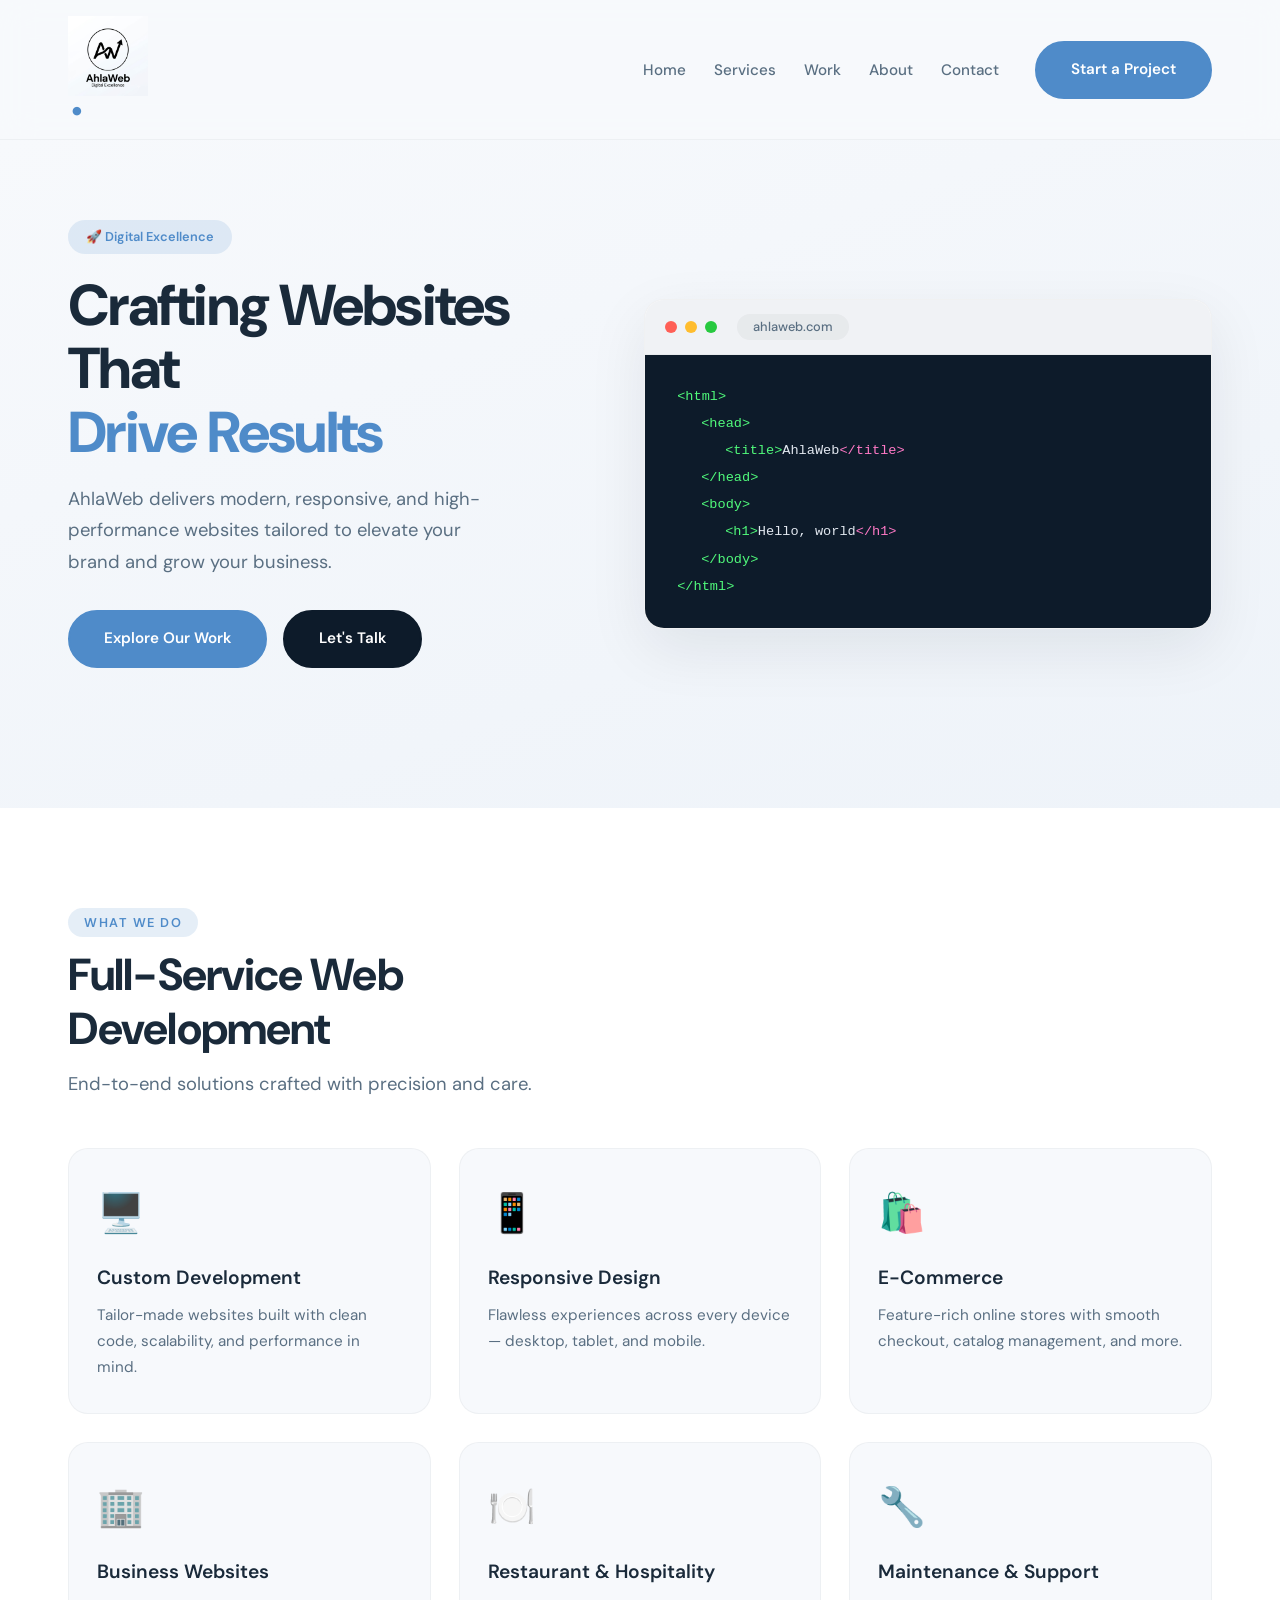
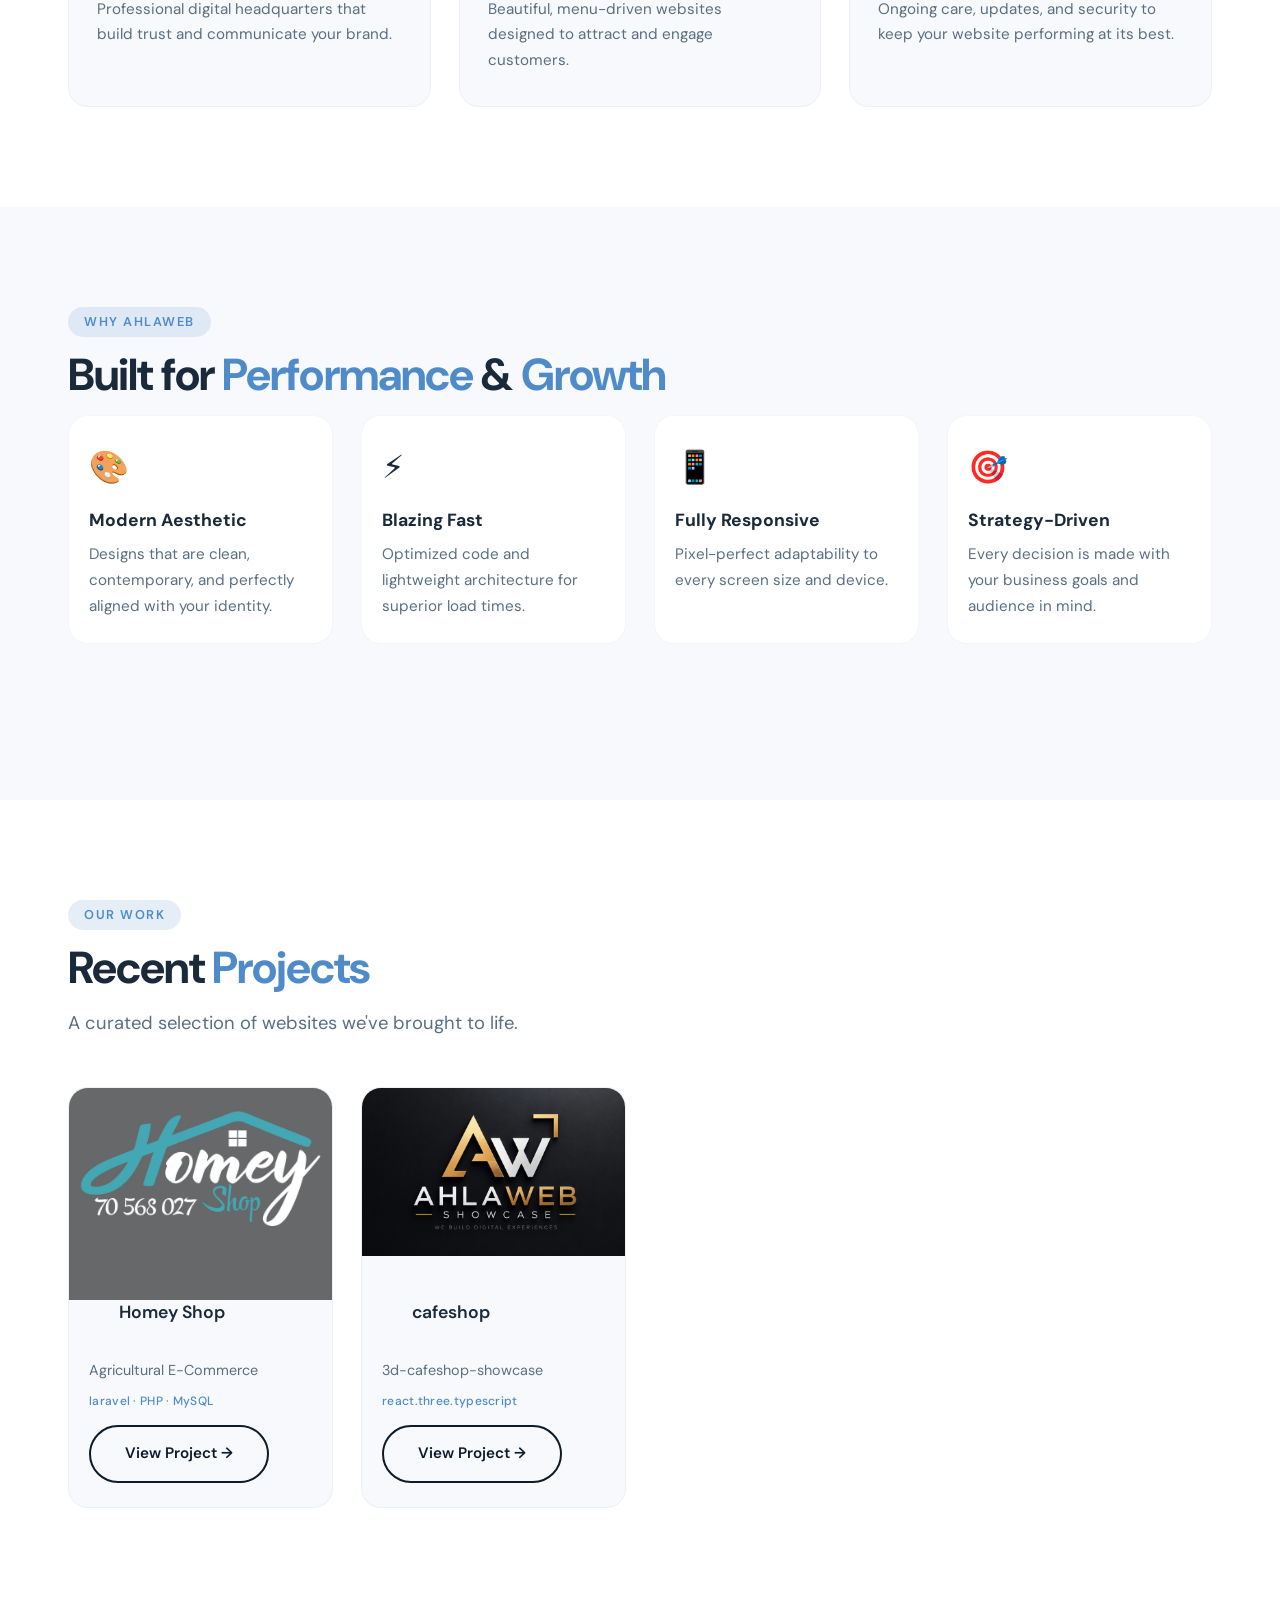
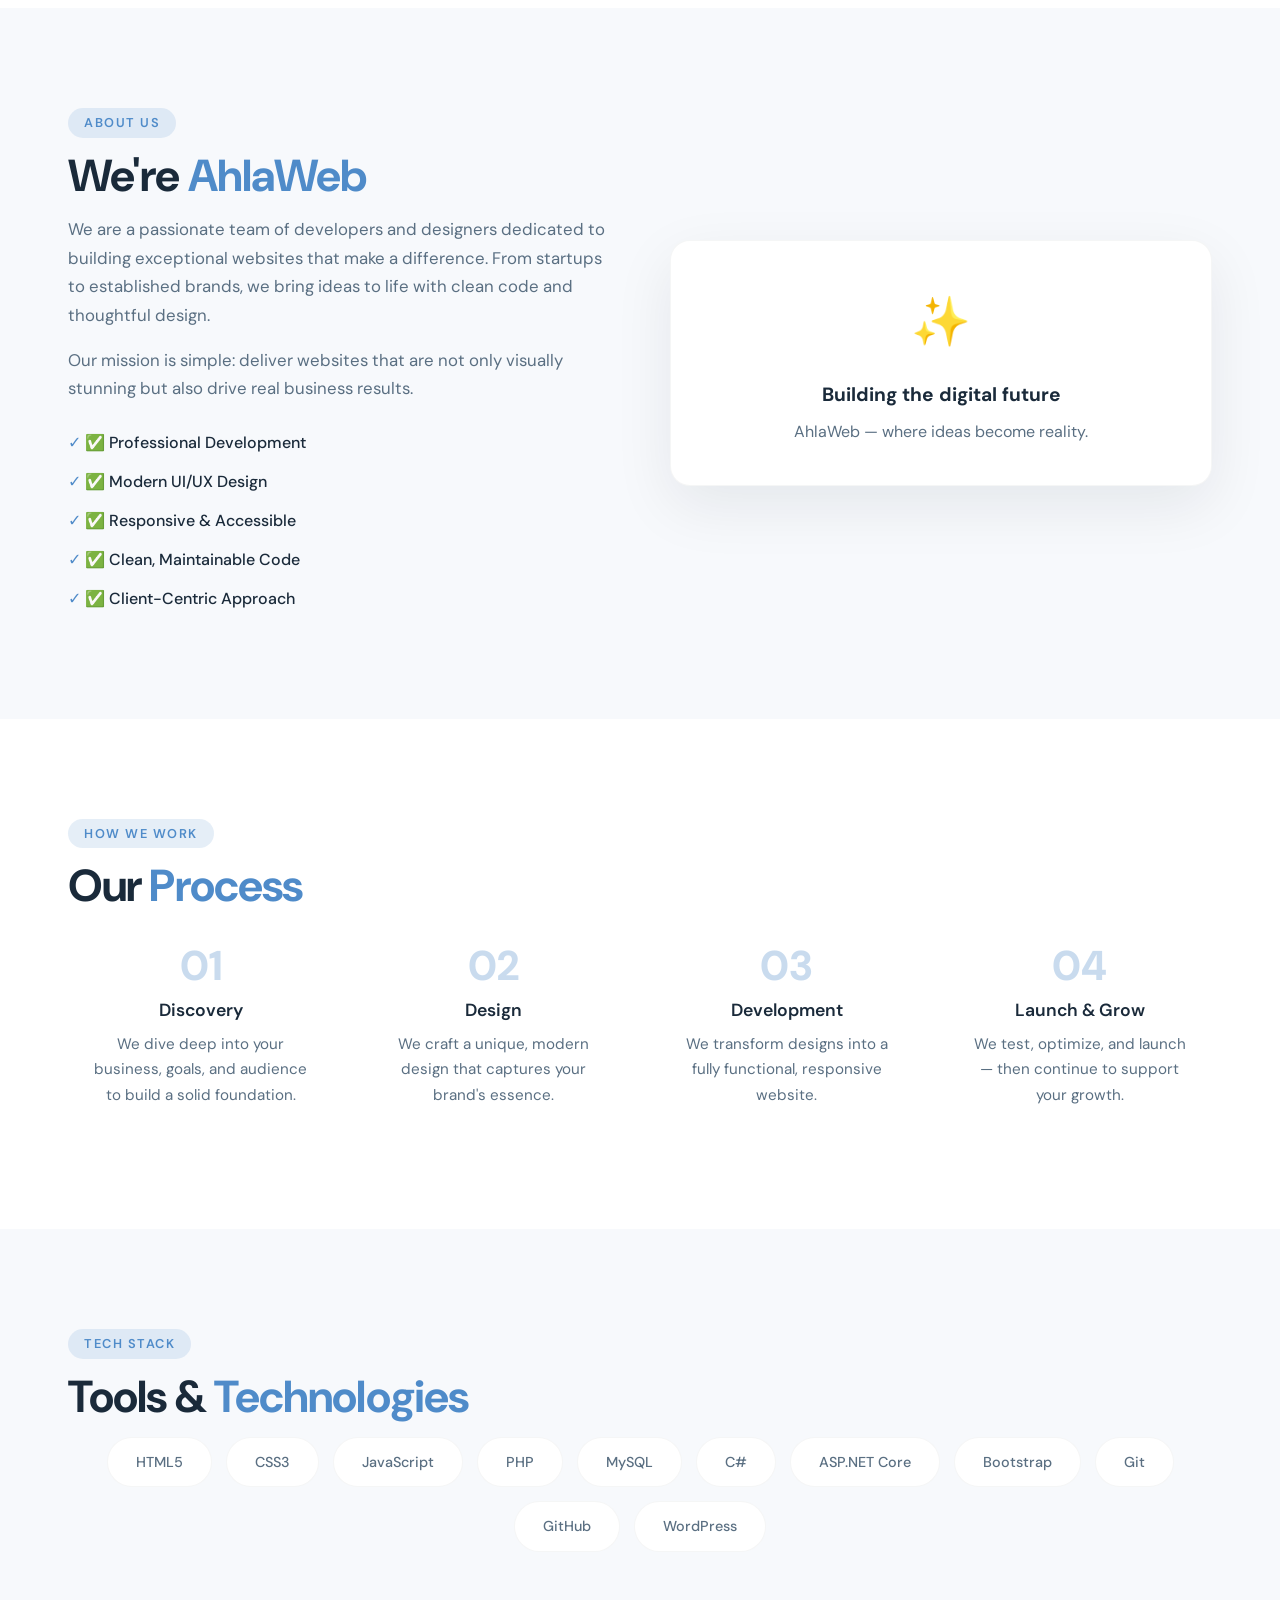
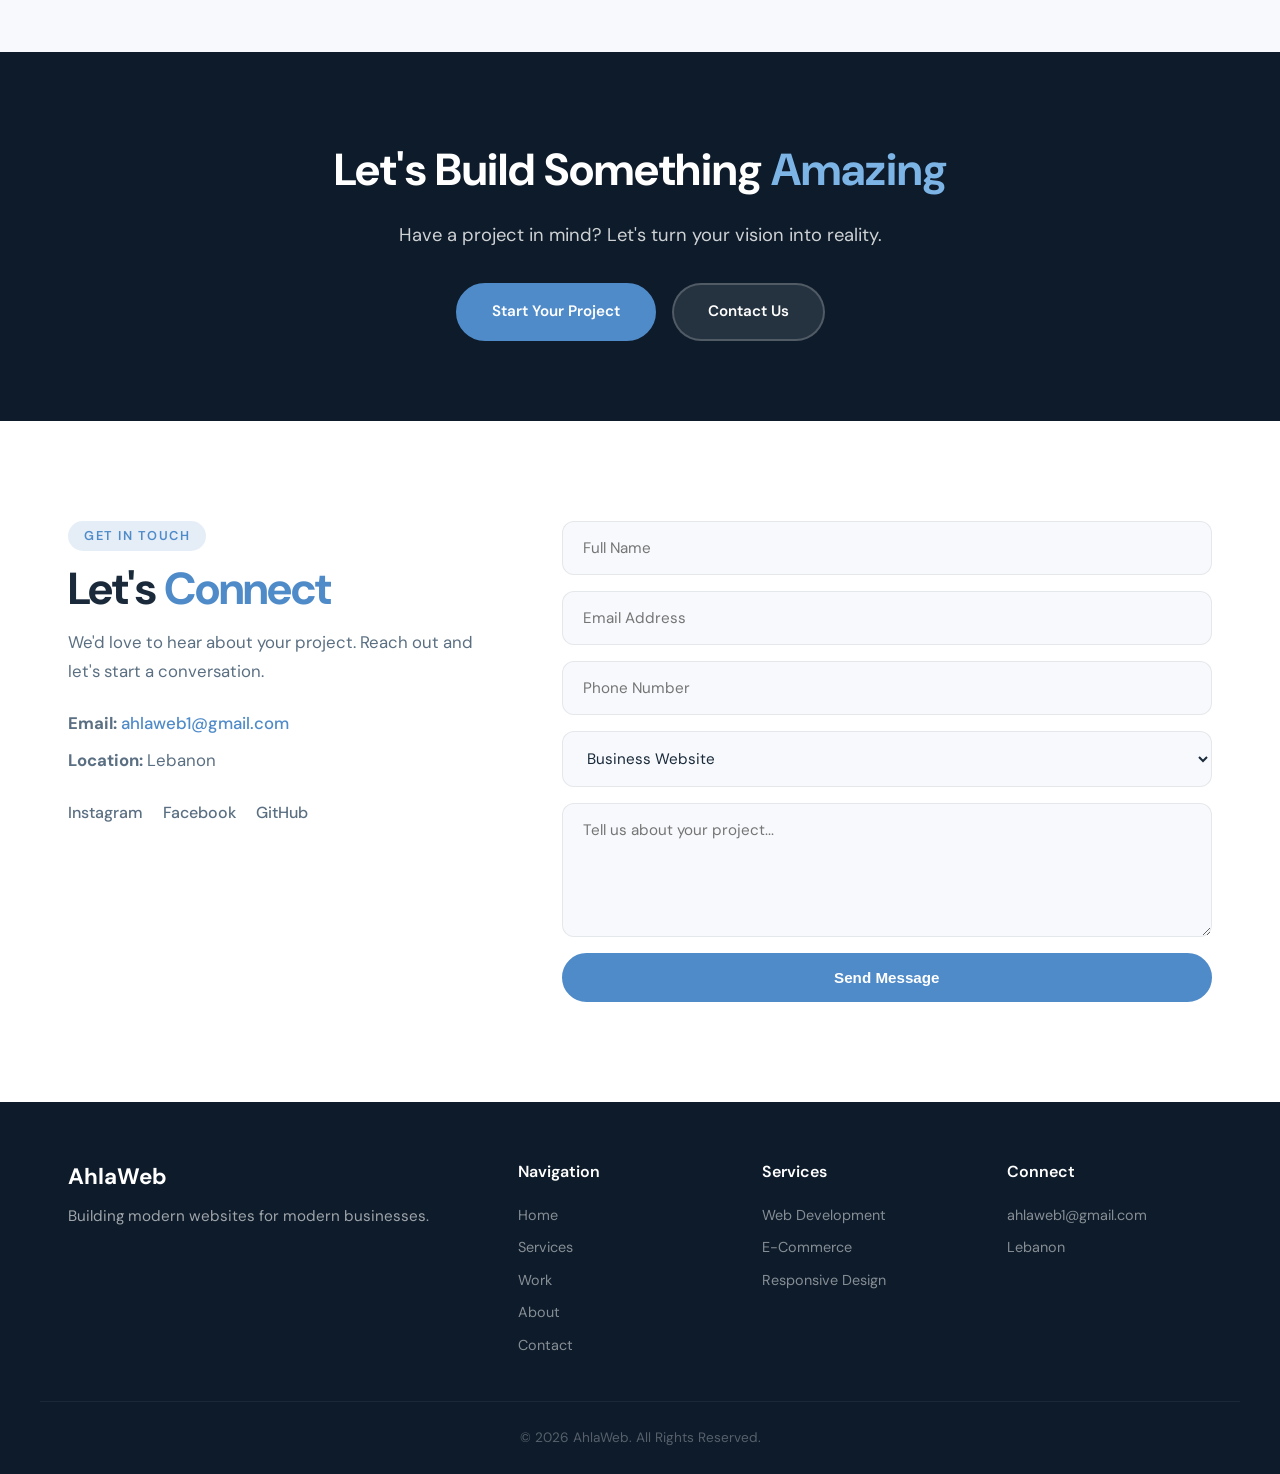
<file: index.html>
<!DOCTYPE html>
<html lang="en">
<head>
    <meta charset="UTF-8" />
    <meta name="viewport" content="width=device-width, initial-scale=1.0" />
    <title>AhlaWeb · Premium Web Development</title>
    <link rel="preconnect" href="https://fonts.googleapis.com" />
    <link rel="preconnect" href="https://fonts.gstatic.com" crossorigin />
    <link href="https://fonts.googleapis.com/css2?family=DM+Sans:opsz,wght@9..40,300;9..40,400;9..40,500;9..40,600;9..40,700;9..40,800&display=swap" rel="stylesheet" />
    <link rel="stylesheet" href="./style.css" />
</head>
<body>

    <!-- ==================== HEADER ==================== -->
    <header class="header">
        <div class="container header-inner">
            <a href="#" class="logo"><img  height="80px" width="80px" src="./resources/logo.jpeg" alt="AhlaWeb Logo" class = "logo-img"/></a>
            <input type="checkbox" id="menuToggle" class="menu-toggle" />
            <label for="menuToggle" class="menu-icon">
                <span></span><span></span><span></span>
            </label>
            <nav class="nav">
                <ul>
                    <li><a href="#home">Home</a></li>
                    <li><a href="#services">Services</a></li>
                    <li><a href="#work">Work</a></li>
                    <li><a href="#about">About</a></li>
                    <li><a href="#contact">Contact</a></li>
                </ul>
                <a href="#contact" class="btn btn-primary">Start a Project</a>
            </nav>
        </div>
    </header>

    <main>

        <!-- ==================== HERO ==================== -->
        <section id="home" class="hero">
            <div class="container hero-grid">
                <div class="hero-text">
                    <span class="hero-badge">🚀 Digital Excellence</span>
                    <h1>Crafting Websites That <br /><span class="highlight">Drive Results</span></h1>
                    <p>AhlaWeb delivers modern, responsive, and high-performance websites tailored to elevate your brand and grow your business.</p>
                    <div class="hero-actions">
                        <a href="#work" class="btn btn-primary">Explore Our Work</a>
                        <a href="#contact" class="btn btn-secondary">Let's Talk</a>
                    </div>
                </div>
                <div class="hero-visual">
                    <div class="browser-mockup">
                        <div class="browser-bar">
                            <span class="dot"></span>
                            <span class="dot"></span>
                            <span class="dot"></span>
                            <span class="browser-url">ahlaweb.com</span>
                        </div>
                        <div class="browser-body">
                            <div class="code-line"><span class="tag">&lt;html&gt;</span></div>
                            <div class="code-line indent"><span class="tag">&lt;head&gt;</span></div>
                            <div class="code-line indent2"><span class="tag">&lt;title&gt;</span>AhlaWeb<span class="tag">&lt;/title&gt;</span></div>
                            <div class="code-line indent"><span class="tag">&lt;/head&gt;</span></div>
                            <div class="code-line indent"><span class="tag">&lt;body&gt;</span></div>
                            <div class="code-line indent2"><span class="tag">&lt;h1&gt;</span>Hello, world<span class="tag">&lt;/h1&gt;</span></div>
                            <div class="code-line indent"><span class="tag">&lt;/body&gt;</span></div>
                            <div class="code-line"><span class="tag">&lt;/html&gt;</span></div>
                        </div>
                    </div>
                </div>
            </div>
        </section>

        <!-- ==================== SERVICES ==================== -->
        <section id="services" class="services">
            <div class="container">
                <div class="section-label">What We Do</div>
                <h2 class="section-title">Full-Service Web <br />Development</h2>
                <p class="section-sub">End-to-end solutions crafted with precision and care.</p>
                <div class="services-grid">
    <div class="service-card">
        <div class="service-icon">🖥️</div>
        <h3>Custom Development</h3>
        <p>Tailor-made websites built with clean code, scalability, and performance in mind.</p>
    </div>
    <div class="service-card">
        <div class="service-icon">📱</div>
        <h3>Responsive Design</h3>
        <p>Flawless experiences across every device — desktop, tablet, and mobile.</p>
    </div>
    <div class="service-card">
        <div class="service-icon">🛍️</div>
        <h3>E-Commerce</h3>
        <p>Feature-rich online stores with smooth checkout, catalog management, and more.</p>
    </div>
    <div class="service-card">
        <div class="service-icon">🏢</div>
        <h3>Business Websites</h3>
        <p>Professional digital headquarters that build trust and communicate your brand.</p>
    </div>
    <div class="service-card">
        <div class="service-icon">🍽️</div>
        <h3>Restaurant &amp; Hospitality</h3>
        <p>Beautiful, menu-driven websites designed to attract and engage customers.</p>
    </div>
    <div class="service-card">
        <div class="service-icon">🔧</div>
        <h3>Maintenance &amp; Support</h3>
        <p>Ongoing care, updates, and security to keep your website performing at its best.</p>
    </div>
</div>
            </div>
        </section>

        <!-- ==================== WHY CHOOSE ==================== -->
        <section class="features">
            <div class="container">
                <div class="section-label">Why AhlaWeb</div>
                <h2 class="section-title">Built for <span class="highlight">Performance</span> &amp; <span class="highlight">Growth</span></h2>
                <div class="features-grid">
                    <div class="feature">
                        <div class="feature-icon">🎨</div>
                        <h4>Modern Aesthetic</h4>
                        <p>Designs that are clean, contemporary, and perfectly aligned with your identity.</p>
                    </div>
                    <div class="feature">
                        <div class="feature-icon">⚡</div>
                        <h4>Blazing Fast</h4>
                        <p>Optimized code and lightweight architecture for superior load times.</p>
                    </div>
                    <div class="feature">
                        <div class="feature-icon">📱</div>
                        <h4>Fully Responsive</h4>
                        <p>Pixel-perfect adaptability to every screen size and device.</p>
                    </div>
                    <div class="feature">
                        <div class="feature-icon">🎯</div>
                        <h4>Strategy-Driven</h4>
                        <p>Every decision is made with your business goals and audience in mind.</p>
                    </div>
                </div>
            </div>
        </section>

        <!-- ==================== PORTFOLIO ==================== -->
        <section id="work" class="portfolio">
            <div class="container">
                <div class="section-label">Our Work</div>
                <h2 class="section-title">Recent <span class="highlight">Projects</span></h2>
                <p class="section-sub">A curated selection of websites we've brought to life.</p>
                <div class="portfolio-grid">
                    <div class="project">
                        <div class="project-image" style="background: linear-gradient(135deg, #2d4a5e, #1a2a3a);">
                            <span><img src="./resources/homeyshop_logo.jpg"></span>
                        </div>
                        <div class="project-info">
                            <h3>Homey Shop</h3>
                            <p>Agricultural E-Commerce</p>
                            <div class="project-tech">laravel · PHP · MySQL</div>
                            <a href="https://homeyshop.online" class="btn btn-outline">View Project →</a>
                        </div>
                    </div>
                            <div class="project">
                        <div class="project-image" style="background: linear-gradient(135deg, #2d4a5e, #1a2a3a);">
                            <span><img src="./resources/cafe-logo.png"></span>
                        </div>
                         <div class="project-info">
                            <h3>cafeshop</h3>
                            <p>3d-cafeshop-showcase</p>
                            <div class="project-tech">react.three.typescript</div>
                            <a href="https://ahlaweb.com/showcase/cafe" class="btn btn-outline">View Project →</a>
                        </div>
                    </div>
                   
                </div>
            </div>
        </section>

        <!-- ==================== ABOUT ==================== -->
        <section id="about" class="about">
            <div class="container about-grid">
                <div class="about-content">
                    <div class="section-label">About Us</div>
                    <h2 class="section-title">We're <span class="highlight">AhlaWeb</span></h2>
                    <p>We are a passionate team of developers and designers dedicated to building exceptional websites that make a difference. From startups to established brands, we bring ideas to life with clean code and thoughtful design.</p>
                    <p>Our mission is simple: deliver websites that are not only visually stunning but also drive real business results.</p>
                    <ul class="about-list">
                        <li>✅ Professional Development</li>
                        <li>✅ Modern UI/UX Design</li>
                        <li>✅ Responsive &amp; Accessible</li>
                        <li>✅ Clean, Maintainable Code</li>
                        <li>✅ Client-Centric Approach</li>
                    </ul>
                </div>
                <div class="about-visual">
                    <div class="about-card">
                        <div class="about-card-inner">
                            <div class="about-icon">✨</div>
                            <h4>Building the digital future</h4>
                            <p>AhlaWeb — where ideas become reality.</p>
                        </div>
                    </div>
                </div>
            </div>
        </section>

        <!-- ==================== PROCESS ==================== -->
        <section class="process">
            <div class="container">
                <div class="section-label">How We Work</div>
                <h2 class="section-title">Our <span class="highlight">Process</span></h2>
                <div class="process-steps">
                    <div class="step">
                        <span class="step-number">01</span>
                        <h4>Discovery</h4>
                        <p>We dive deep into your business, goals, and audience to build a solid foundation.</p>
                    </div>
                    <div class="step">
                        <span class="step-number">02</span>
                        <h4>Design</h4>
                        <p>We craft a unique, modern design that captures your brand's essence.</p>
                    </div>
                    <div class="step">
                        <span class="step-number">03</span>
                        <h4>Development</h4>
                        <p>We transform designs into a fully functional, responsive website.</p>
                    </div>
                    <div class="step">
                        <span class="step-number">04</span>
                        <h4>Launch &amp; Grow</h4>
                        <p>We test, optimize, and launch — then continue to support your growth.</p>
                    </div>
                </div>
            </div>
        </section>

        <!-- ==================== TECH STACK ==================== -->
        <section class="tech-stack">
            <div class="container">
                <div class="section-label">Tech Stack</div>
                <h2 class="section-title">Tools &amp; <span class="highlight">Technologies</span></h2>
                <div class="tech-grid">
                    <span>HTML5</span><span>CSS3</span><span>JavaScript</span><span>PHP</span>
                    <span>MySQL</span><span>C#</span><span>ASP.NET Core</span><span>Bootstrap</span>
                    <span>Git</span><span>GitHub</span><span>WordPress</span>
                </div>
            </div>
        </section>

        <!-- ==================== CTA ==================== -->
        <section class="cta-section">
            <div class="container cta-box">
                <h2>Let's Build Something <span class="highlight">Amazing</span></h2>
                <p>Have a project in mind? Let's turn your vision into reality.</p>
                <div class="cta-actions">
                    <a href="#contact" class="btn btn-primary">Start Your Project</a>
                    <a href="#contact" class="btn btn-secondary">Contact Us</a>
                </div>
            </div>
        </section>

        <!-- ==================== CONTACT ==================== -->
        <section id="contact" class="contact">
            <div class="container contact-grid">
                <div class="contact-info">
                    <div class="section-label">Get in Touch</div>
                    <h2 class="section-title">Let's <span class="highlight">Connect</span></h2>
                    <p>We'd love to hear about your project. Reach out and let's start a conversation.</p>
                    <div class="contact-details">
                        <p><strong>Email:</strong> <a href="mailto:ahlaweb1@gmail.com">ahlaweb1@gmail.com</a></p>
                        <p><strong>Location:</strong> Lebanon</p>
                    </div>
                    <div class="social-links">
                        <a href="https://www.instagram.com/ahlaweb.lb/">Instagram</a>
                        <a href="#">Facebook</a>
                        <a href="#">GitHub</a>
                    </div>
                </div>
                <form class="contact-form">
                    <input type="text" placeholder="Full Name" required />
                    <input type="email" placeholder="Email Address" required />
                    <input type="tel" placeholder="Phone Number" />
                    <select>
                        <option>Business Website</option>
                        <option>E-Commerce</option>
                        <option>Restaurant Website</option>
                        <option>Portfolio</option>
                        <option>Custom Project</option>
                    </select>
                    <textarea rows="5" placeholder="Tell us about your project..."></textarea>
                    <button type="submit" class="btn btn-primary">Send Message</button>
                </form>
            </div>
        </section>

    </main>

    <!-- ==================== FOOTER ==================== -->
    <footer class="footer">
        <div class="container footer-grid">
            <div class="footer-brand">
                <h3>AhlaWeb</h3>
                <p>Building modern websites for modern businesses.</p>
            </div>
            <div>
                <h4>Navigation</h4>
                <ul>
                    <li><a href="#home">Home</a></li>
                    <li><a href="#services">Services</a></li>
                    <li><a href="#work">Work</a></li>
                    <li><a href="#about">About</a></li>
                    <li><a href="#contact">Contact</a></li>
                </ul>
            </div>
            <div>
                <h4>Services</h4>
                <ul>
                    <li>Web Development</li>
                    <li>E-Commerce</li>
                    <li>Responsive Design</li>
                </ul>
            </div>
            <div>
                <h4>Connect</h4>
                <ul>
                    <li><a href="ahlaweb1@gmail.com">ahlaweb1@gmail.com</a></li>
                    <li><a href="#">Lebanon</a></li>
                </ul>
            </div>
        </div>
        <div class="footer-bottom">
            <p>&copy; 2026 AhlaWeb. All Rights Reserved.</p>
        </div>
    </footer>

</body>
</html>
</file>
<file: style.css>
/* ============================================================
   CSS VARIABLES & RESET
   ============================================================ */
:root {
    --bg: #f7f9fc;
    --surface: #ffffff;
    --primary: #0d1b2a;
    --secondary: #1b3a5c;
    --accent: #4f8bc9;
    --accent-light: #7db4e6;
    --accent-glow: rgba(79, 139, 201, 0.15);
    --text: #1a2a3a;
    --text-light: #5a6f82;
    --white: #ffffff;
    --gray: #a0b3c4;
    --radius: 20px;
    --shadow: 0 20px 60px rgba(13, 27, 42, 0.08);
    --shadow-hover: 0 30px 80px rgba(13, 27, 42, 0.12);
    --transition: 0.25s cubic-bezier(0.2, 0, 0, 1);
    --font: 'DM Sans', -apple-system, system-ui, sans-serif;
}

* {
    margin: 0;
    padding: 0;
    box-sizing: border-box;
}

html {
    scroll-behavior: smooth;
}

body {
    font-family: var(--font);
    background: var(--bg);
    color: var(--text);
    line-height: 1.7;
    -webkit-font-smoothing: antialiased;
}

a {
    text-decoration: none;
    color: inherit;
}

ul {
    list-style: none;
}

img {
    display: block;
    max-width: 100%;
}

.container {
    max-width: 1200px;
    margin: 0 auto;
    padding: 0 28px;
}

/* ============================================================
   TYPOGRAPHY HELPERS
   ============================================================ */
.section-label {
    display: inline-block;
    font-size: 0.8rem;
    font-weight: 600;
    text-transform: uppercase;
    letter-spacing: 1.5px;
    color: var(--accent);
    background: var(--accent-glow);
    padding: 4px 16px;
    border-radius: 50px;
    margin-bottom: 12px;
}

.section-title {
    font-size: 2.8rem;
    font-weight: 700;
    line-height: 1.2;
    letter-spacing: -0.02em;
    margin-bottom: 12px;
}

.section-title .highlight {
    color: var(--accent);
}

.section-sub {
    font-size: 1.15rem;
    color: var(--text-light);
    max-width: 520px;
    margin-bottom: 48px;
}

/* ============================================================
   BUTTONS
   ============================================================ */
.btn {
    display: inline-block;
    padding: 14px 34px;
    border-radius: 60px;
    font-weight: 600;
    font-size: 0.95rem;
    transition: var(--transition);
    border: 2px solid transparent;
    cursor: pointer;
    text-align: center;
}

.btn-primary {
    background: var(--accent);
    color: var(--white);
    border-color: var(--accent);
}

.btn-primary:hover {
    background: var(--secondary);
    border-color: var(--secondary);
    transform: translateY(-2px);
    box-shadow: 0 12px 32px rgba(79, 139, 201, 0.25);
}

.btn-secondary {
    background: var(--primary);
    color: var(--white);
    border-color: var(--primary);
}

.btn-secondary:hover {
    background: var(--secondary);
    border-color: var(--secondary);
    transform: translateY(-2px);
}

.btn-outline {
    background: transparent;
    color: var(--primary);
    border-color: var(--primary);
}

.btn-outline:hover {
    background: var(--primary);
    color: var(--white);
    transform: translateY(-2px);
}

/* ============================================================
   HEADER
   ============================================================ */
.header {
    position: sticky;
    top: 0;
    z-index: 1000;
    background: rgba(247, 249, 252, 0.85);
    backdrop-filter: blur(16px);
    -webkit-backdrop-filter: blur(16px);
    border-bottom: 1px solid rgba(13, 27, 42, 0.04);
    padding: 16px 0;
}

.header-inner {
    display: flex;
    justify-content: space-between;
    align-items: center;
}

.logo-img {
   width:"50px";
   height:"50px";
}

.logo::after {
    content: '●';
    color: var(--accent);
    font-size: 0.7rem;
    margin-left: 4px;
    vertical-align: middle;
}

.nav {
    display: flex;
    align-items: center;
    gap: 36px;
}

.nav ul {
    display: flex;
    gap: 28px;
}

.nav ul a {
    font-size: 0.95rem;
    font-weight: 500;
    color: var(--text-light);
    transition: var(--transition);
    position: relative;
}

.nav ul a::after {
    content: '';
    position: absolute;
    bottom: -4px;
    left: 0;
    width: 0;
    height: 2px;
    background: var(--accent);
    transition: var(--transition);
}

.nav ul a:hover {
    color: var(--primary);
}

.nav ul a:hover::after {
    width: 100%;
}

/* Mobile menu */
.menu-toggle {
    display: none;
}

.menu-icon {
    display: none;
    flex-direction: column;
    gap: 5px;
    cursor: pointer;
    padding: 8px;
}

.menu-icon span {
    width: 28px;
    height: 2.5px;
    background: var(--primary);
    border-radius: 4px;
    transition: var(--transition);
}

/* ============================================================
   HERO
   ============================================================ */
.hero {
    padding: 80px 0 100px;
    background: linear-gradient(160deg, var(--bg) 0%, #eef3f9 100%);
}

.hero-grid {
    display: grid;
    grid-template-columns: 1fr 1.1fr;
    gap: 60px;
    align-items: center;
}

.hero-badge {
    display: inline-block;
    background: var(--accent-glow);
    color: var(--accent);
    font-size: 0.8rem;
    font-weight: 600;
    padding: 6px 18px;
    border-radius: 50px;
    margin-bottom: 20px;
}

.hero-text h1 {
    font-size: 3.6rem;
    font-weight: 800;
    line-height: 1.1;
    letter-spacing: -0.03em;
    margin-bottom: 20px;
}

.hero-text h1 .highlight {
    color: var(--accent);
    position: relative;
}

.hero-text p {
    font-size: 1.15rem;
    color: var(--text-light);
    max-width: 440px;
    margin-bottom: 32px;
}

.hero-actions {
    display: flex;
    gap: 16px;
    flex-wrap: wrap;
    margin-bottom: 40px;
}
/* Browser mockup */
.browser-mockup {
    background: var(--white);
    border-radius: var(--radius);
    border: 1px solid rgba(13, 27, 42, 0.06);
    box-shadow: var(--shadow);
    overflow: hidden;
    transition: var(--transition);
}

.browser-mockup:hover {
    transform: translateY(-4px);
    box-shadow: var(--shadow-hover);
}

.browser-bar {
    background: #f0f2f5;
    padding: 14px 20px;
    display: flex;
    align-items: center;
    gap: 8px;
    border-bottom: 1px solid rgba(13, 27, 42, 0.04);
}

.browser-bar .dot {
    width: 12px;
    height: 12px;
    border-radius: 50%;
    display: inline-block;
}

.browser-bar .dot:nth-child(1) {
    background: #ff5f56;
}

.browser-bar .dot:nth-child(2) {
    background: #ffbd2e;
}

.browser-bar .dot:nth-child(3) {
    background: #27c93f;
}

.browser-url {
    margin-left: 12px;
    font-size: 0.8rem;
    color: var(--text-light);
    background: rgba(13, 27, 42, 0.04);
    padding: 2px 16px;
    border-radius: 30px;
    font-weight: 500;
}

.browser-body {
    padding: 28px 32px;
    background: #0d1b2a;
    font-family: 'Courier New', monospace;
    font-size: 0.85rem;
    line-height: 2;
    min-height: 260px;
    color: #e2e8f0;
}

.code-line .tag {
    color: #ff79c6;
}

.code-line .tag:first-child {
    color: #50fa7b;
}

.indent {
    padding-left: 24px;
}

.indent2 {
    padding-left: 48px;
}

/* ============================================================
   SERVICES
   ============================================================ */
.services {
    padding: 100px 0;
    background: var(--white);
}

.services .section-sub {
    margin-bottom: 48px;
}

.services-grid {
    display: grid;
    grid-template-columns: repeat(3, 1fr);
    gap: 28px;
}

.service-card {
    background: var(--bg);
    padding: 32px 28px;
    border-radius: var(--radius);
    border: 1px solid rgba(13, 27, 42, 0.04);
    transition: var(--transition);
}

.service-card:hover {
    transform: translateY(-6px);
    box-shadow: var(--shadow-hover);
    border-color: var(--accent-light);
}

.service-icon {
    font-size: 2.4rem;
    margin-bottom: 16px;
    display: block;
}

.service-card h3 {
    font-size: 1.2rem;
    font-weight: 600;
    margin-bottom: 8px;
}

.service-card p {
    color: var(--text-light);
    font-size: 0.95rem;
}

/* ============================================================
   FEATURES
   ============================================================ */
.features {
    padding: 100px 0;
    background: var(--bg);
}

.features-grid {
    display: grid;
    grid-template-columns: repeat(4, 1fr);
    gap: 28px;
    margin-bottom: 56px;
}

.feature {
    padding: 24px 20px;
    border-radius: var(--radius);
    background: var(--white);
    border: 1px solid rgba(13, 27, 42, 0.04);
    transition: var(--transition);
}

.feature:hover {
    transform: translateY(-4px);
    box-shadow: var(--shadow-hover);
}

.feature-icon {
    font-size: 2rem;
    display: block;
    margin-bottom: 12px;
}

.feature h4 {
    font-size: 1.1rem;
    margin-bottom: 6px;
}

.feature p {
    color: var(--text-light);
    font-size: 0.95rem;
}

.stat-num {
    display: block;
    font-size: 2.4rem;
    font-weight: 700;
    color: var(--primary);
}

/* ============================================================
   PORTFOLIO
   ============================================================ */
.portfolio {
    padding: 100px 0;
    background: var(--white);
}

.portfolio-grid {
    display: grid;
    grid-template-columns: repeat(4, 1fr);
    gap: 28px;
}

.project {
    background: var(--bg);
    border-radius: var(--radius);
    overflow: hidden;
    border: 1px solid rgba(13, 27, 42, 0.04);
    transition: var(--transition);
}

.project:hover {
    transform: translateY(-6px);
    box-shadow: var(--shadow-hover);
}

.project-image {
    height: 160px;
    display: flex;
    align-items: center;
    justify-content: center;
    font-size: 3rem;
}

.project-info {
    padding: 20px 20px 24px;
}

.project-info h3 {
    padding : 30px;
    font-size: 1.1rem;
    font-weight: 600;
}

.project-info p {
    color: var(--text-light);
    font-size: 0.9rem;
}

.project-tech {
    font-size: 0.75rem;
    font-weight: 500;
    color: var(--accent);
    margin: 8px 0 14px;
    letter-spacing: 0.3px;
}

/* ============================================================
   ABOUT
   ============================================================ */
.about {
    padding: 100px 0;
    background: var(--bg);
}

.about-grid {
    display: grid;
    grid-template-columns: 1fr 1fr;
    gap: 60px;
    align-items: center;
}

.about-content p {
    color: var(--text-light);
    font-size: 1.05rem;
    margin-bottom: 16px;
}

.about-list {
    margin-top: 20px;
}

.about-list li {
    padding: 6px 0;
    font-weight: 500;
}

.about-list li::before {
    content: '✓ ';
    color: var(--accent);
    font-weight: 700;
}

.about-card {
    background: var(--white);
    border-radius: var(--radius);
    padding: 40px 32px;
    text-align: center;
    border: 1px solid rgba(13, 27, 42, 0.04);
    box-shadow: var(--shadow);
}

.about-icon {
    font-size: 3rem;
    margin-bottom: 16px;
    display: block;
}

.about-card h4 {
    font-size: 1.2rem;
    margin-bottom: 6px;
}

.about-card p {
    color: var(--text-light);
}

/* ============================================================
   PROCESS
   ============================================================ */
.process {
    padding: 100px 0;
    background: var(--white);
}

.process-steps {
    display: grid;
    grid-template-columns: repeat(4, 1fr);
    gap: 28px;
}

.step {
    text-align: center;
    padding: 20px;
}

.step-number {
    display: inline-block;
    font-size: 2.6rem;
    font-weight: 800;
    color: var(--accent);
    opacity: 0.3;
    margin-bottom: 8px;
    line-height: 1;
}

.step h4 {
    font-size: 1.1rem;
    font-weight: 600;
    margin-bottom: 6px;
}

.step p {
    color: var(--text-light);
    font-size: 0.95rem;
}

/* ============================================================
   TECH STACK
   ============================================================ */
.tech-stack {
    padding: 100px 0;
    background: var(--bg);
}

.tech-grid {
    display: flex;
    flex-wrap: wrap;
    gap: 14px;
    justify-content: center;
}

.tech-grid span {
    background: var(--white);
    padding: 12px 28px;
    border-radius: 60px;
    font-weight: 500;
    font-size: 0.9rem;
    border: 1px solid rgba(13, 27, 42, 0.04);
    transition: var(--transition);
    color: var(--text-light);
}

.tech-grid span:hover {
    border-color: var(--accent);
    color: var(--primary);
    transform: translateY(-2px);
    box-shadow: var(--shadow-hover);
}

/* ============================================================
   CTA
   ============================================================ */
.cta-section {
    padding: 80px 0;
    background: var(--primary);
}

.cta-box {
    text-align: center;
    color: var(--white);
}

.cta-box h2 {
    font-size: 2.8rem;
    font-weight: 700;
    margin-bottom: 12px;
}

.cta-box h2 .highlight {
    color: var(--accent-light);
}

.cta-box p {
    font-size: 1.15rem;
    opacity: 0.8;
    margin-bottom: 32px;
}

.cta-actions {
    display: flex;
    gap: 16px;
    justify-content: center;
    flex-wrap: wrap;
}

.cta-box .btn-primary {
    background: var(--accent);
    border-color: var(--accent);
}

.cta-box .btn-primary:hover {
    background: var(--accent-light);
    border-color: var(--accent-light);
}

.cta-box .btn-secondary {
    background: rgba(255, 255, 255, 0.1);
    border-color: rgba(255, 255, 255, 0.2);
    color: var(--white);
}

.cta-box .btn-secondary:hover {
    background: rgba(255, 255, 255, 0.2);
}

/* ============================================================
   CONTACT
   ============================================================ */
.contact {
    padding: 100px 0;
    background: var(--white);
}

.contact-grid {
    display: grid;
    grid-template-columns: 1fr 1.5fr;
    gap: 60px;
}

.contact-info p {
    color: var(--text-light);
    font-size: 1.05rem;
    margin-bottom: 16px;
}

.contact-details {
    margin: 24px 0;
}

.contact-details p {
    margin-bottom: 8px;
}

.contact-details a {
    color: var(--accent);
    font-weight: 500;
}

.contact-details a:hover {
    color: var(--secondary);
}

.social-links {
    display: flex;
    gap: 20px;
    flex-wrap: wrap;
    margin-top: 20px;
}

.social-links a {
    font-weight: 500;
    color: var(--text-light);
    transition: var(--transition);
}

.social-links a:hover {
    color: var(--accent);
}

.contact-form {
    display: flex;
    flex-direction: column;
    gap: 16px;
}

.contact-form input,
.contact-form select,
.contact-form textarea {
    padding: 16px 20px;
    border-radius: 12px;
    border: 1px solid rgba(13, 27, 42, 0.08);
    background: var(--bg);
    font-family: var(--font);
    font-size: 0.95rem;
    transition: var(--transition);
    color: var(--text);
}

.contact-form input:focus,
.contact-form select:focus,
.contact-form textarea:focus {
    outline: none;
    border-color: var(--accent);
    box-shadow: 0 0 0 4px var(--accent-glow);
}

.contact-form textarea {
    resize: vertical;
}

/* ============================================================
   FOOTER
   ============================================================ */
.footer {
    background: var(--primary);
    color: var(--white);
    padding: 56px 0 0;
}

.footer-grid {
    display: grid;
    grid-template-columns: 2fr 1fr 1fr 1fr;
    gap: 40px;
    padding-bottom: 40px;
    border-bottom: 1px solid rgba(255, 255, 255, 0.06);
}

.footer-brand h3 {
    font-size: 1.4rem;
    margin-bottom: 8px;
}

.footer-brand p {
    opacity: 0.6;
    font-size: 0.95rem;
}

.footer-grid h4 {
    font-size: 1rem;
    font-weight: 600;
    margin-bottom: 14px;
}

.footer-grid ul li {
    padding: 4px 0;
}

.footer-grid ul a,
.footer-grid ul li {
    color: rgba(255, 255, 255, 0.5);
    font-size: 0.9rem;
    transition: var(--transition);
}

.footer-grid ul a:hover {
    color: var(--white);
}

.footer-bottom {
    text-align: center;
    padding: 24px 0;
    color: rgba(255, 255, 255, 0.3);
    font-size: 0.85rem;
}

/* ============================================================
   RESPONSIVE
   ============================================================ */
@media (max-width: 1024px) {
    .hero-grid {
        grid-template-columns: 1fr;
        text-align: center;
    }

    .hero-text p {
        margin: 0 auto 32px;
    }

    .hero-actions {
        justify-content: center;
    }

    .hero-meta {
        justify-content: center;
    }

    .services-grid {
        grid-template-columns: repeat(2, 1fr);
    }

    .features-grid {
        grid-template-columns: repeat(2, 1fr);
    }

    .portfolio-grid {
        grid-template-columns: repeat(2, 1fr);
    }

    .about-grid {
        grid-template-columns: 1fr;
        text-align: center;
    }

    .about-list {
        text-align: left;
        max-width: 300px;
        margin: 20px auto 0;
    }

    .process-steps {
        grid-template-columns: repeat(2, 1fr);
    }

    .contact-grid {
        grid-template-columns: 1fr;
    }

    .footer-grid {
        grid-template-columns: 1fr 1fr;
    }
}

@media (max-width: 767px) {
    .menu-icon {
        display: flex;
    }

    .nav {
        position: absolute;
        top: 100%;
        left: 0;
        right: 0;
        background: var(--white);
        flex-direction: column;
        padding: 24px 28px;
        gap: 20px;
        border-bottom: 1px solid rgba(13, 27, 42, 0.06);
        transform: scaleY(0);
        transform-origin: top;
        transition: transform 0.3s ease;
        opacity: 0;
        pointer-events: none;
        box-shadow: var(--shadow);
    }

    .menu-toggle:checked ~ .nav {
        transform: scaleY(1);
        opacity: 1;
        pointer-events: all;
    }

    .nav ul {
        flex-direction: column;
        align-items: center;
        gap: 16px;
        width: 100%;
    }

    .nav .btn {
        width: 100%;
        text-align: center;
    }

    .hero {
        padding: 60px 0;
    }

    .hero-text h1 {
        font-size: 2.4rem;
    }

    .section-title {
        font-size: 2rem;
    }

    .services-grid {
        grid-template-columns: 1fr;
    }

    .features-grid {
        grid-template-columns: 1fr;
    }

    .portfolio-grid {
        grid-template-columns: 1fr;
    }

    .process-steps {
        grid-template-columns: 1fr;
        gap: 32px;
    }

    .footer-grid {
        grid-template-columns: 1fr;
        text-align: center;
    }
    .cta-box h2 {
        font-size: 2rem;
    }

    .contact-grid {
        gap: 40px;
    }

    .social-links {
        justify-content: center;
    }

    .browser-body {
        padding: 20px 16px;
        font-size: 0.75rem;
        line-height: 1.8;
        min-height: 200px;
    }

    .indent {
        padding-left: 16px;
    }

    .indent2 {
        padding-left: 32px;
    }
}

@media (max-width: 400px) {
    .hero-text h1 {
        font-size: 1.8rem;
    }

    .hero-actions .btn {
        width: 100%;
    }
    .stat-num {
        font-size: 1.8rem;
    }

    .browser-body {
        font-size: 0.65rem;
        padding: 16px 12px;
        min-height: 160px;
    }

    .indent {
        padding-left: 12px;
    }

    .indent2 {
        padding-left: 24px;
    }
}
</file>
